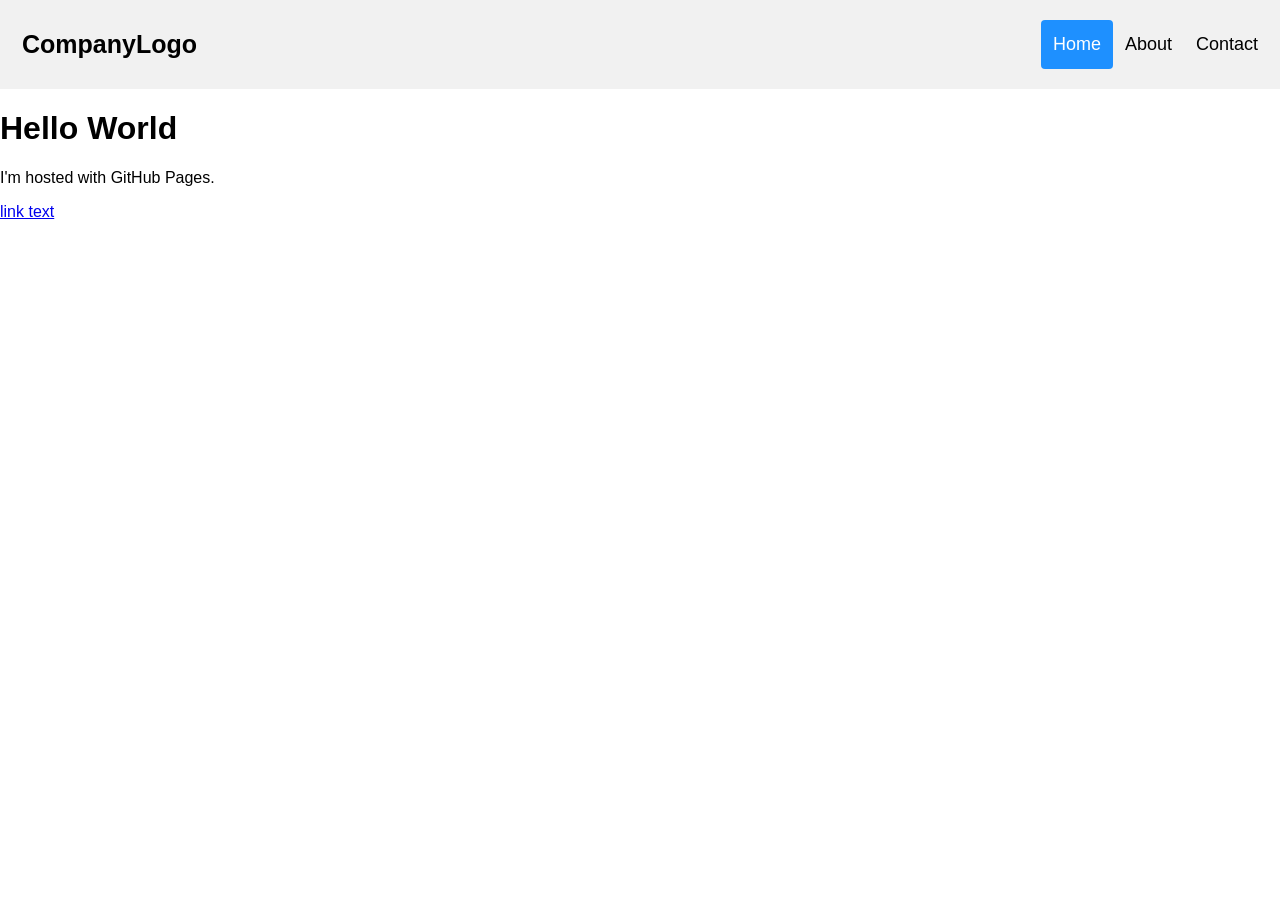
<file: index.html>
<!DOCTYPE html>
<html>
<head>
    <meta name="viewport" content="width=device-width, initial-scale=1">
    <link href="styles/style.css" rel="stylesheet">
    
    <!-- <style>
    * {box-sizing: border-box;}
    
    body { 
        margin: 0;
        font-family: Arial, Helvetica, sans-serif;
    }
    
    .header {
        overflow: hidden;
        background-color: #f1f1f1;
        padding: 20px 10px;
    }
    
    .header a {
        float: left;
        color: black;
        text-align: center;
        padding: 12px;
        text-decoration: none;
        font-size: 18px; 
        line-height: 25px;
        border-radius: 4px;
    }
    
    .header a.logo {
        font-size: 25px;
        font-weight: bold;
    }
    
    .header a:hover {
        background-color: #ddd;
        color: black;
    }
    
    .header a.active {
        background-color: dodgerblue;
        color: white;
    }
    
    .header-right {
        float: right;
    }
    
    @media screen and (max-width: 500px) {
        .header a {
        float: none;
        display: block;
        text-align: left;
        }
        
        .header-right {
        float: none;
        }
    }
    </style> -->
</head>
<body>
<div class="header">
    <a href="#default" class="logo">CompanyLogo</a>
    <div class="header-right">
        <a class="active" href="#home">Home</a>        
        <a href="about.html">About</a>
        <a href="#contact">Contact</a>
    </div>
</div>
<h1>Hello World</h1>
<p>I'm hosted with GitHub Pages.</p>
<a href="spinwheel.html">link text</a>
</body>
</html>
</file>
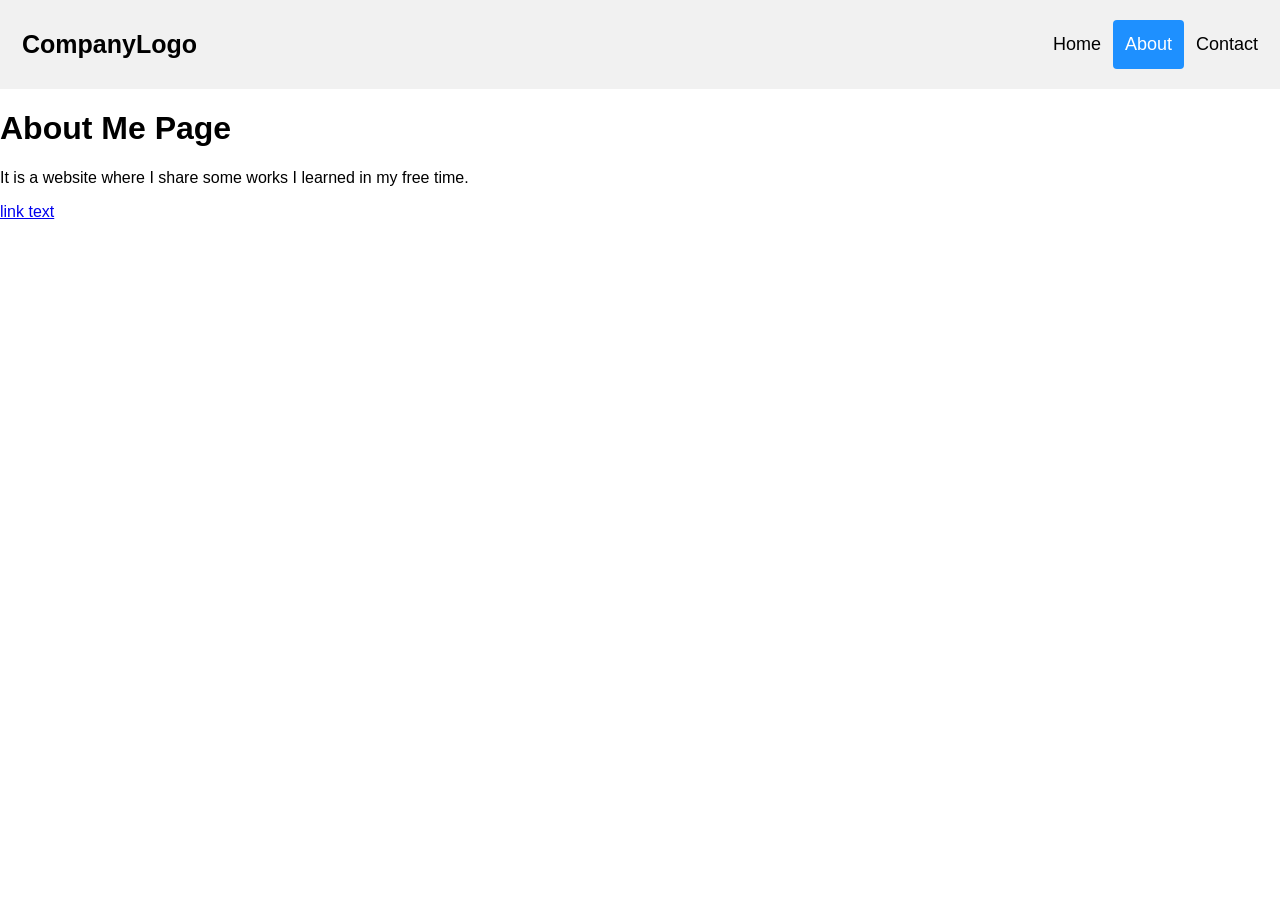
<file: about.html>
<!DOCTYPE html>
<html>
<head>
    <meta name="viewport" content="width=device-width, initial-scale=1">
    <link href="styles/style.css" rel="stylesheet">

</head>
<body>
<div class="header">
    <a href="#default" class="logo">CompanyLogo</a>
    <div class="header-right">        
        <a href="index.html">Home</a>        
        <a class="active" href="#about">About</a>
        <a href="#contact">Contact</a>
    </div>
</div>
<h1>About Me Page</h1>
<p>It is a website where I share some works I learned in my free time.</p>
<a href="spinwheel.html">link text</a>
</body>
</html>
</file>
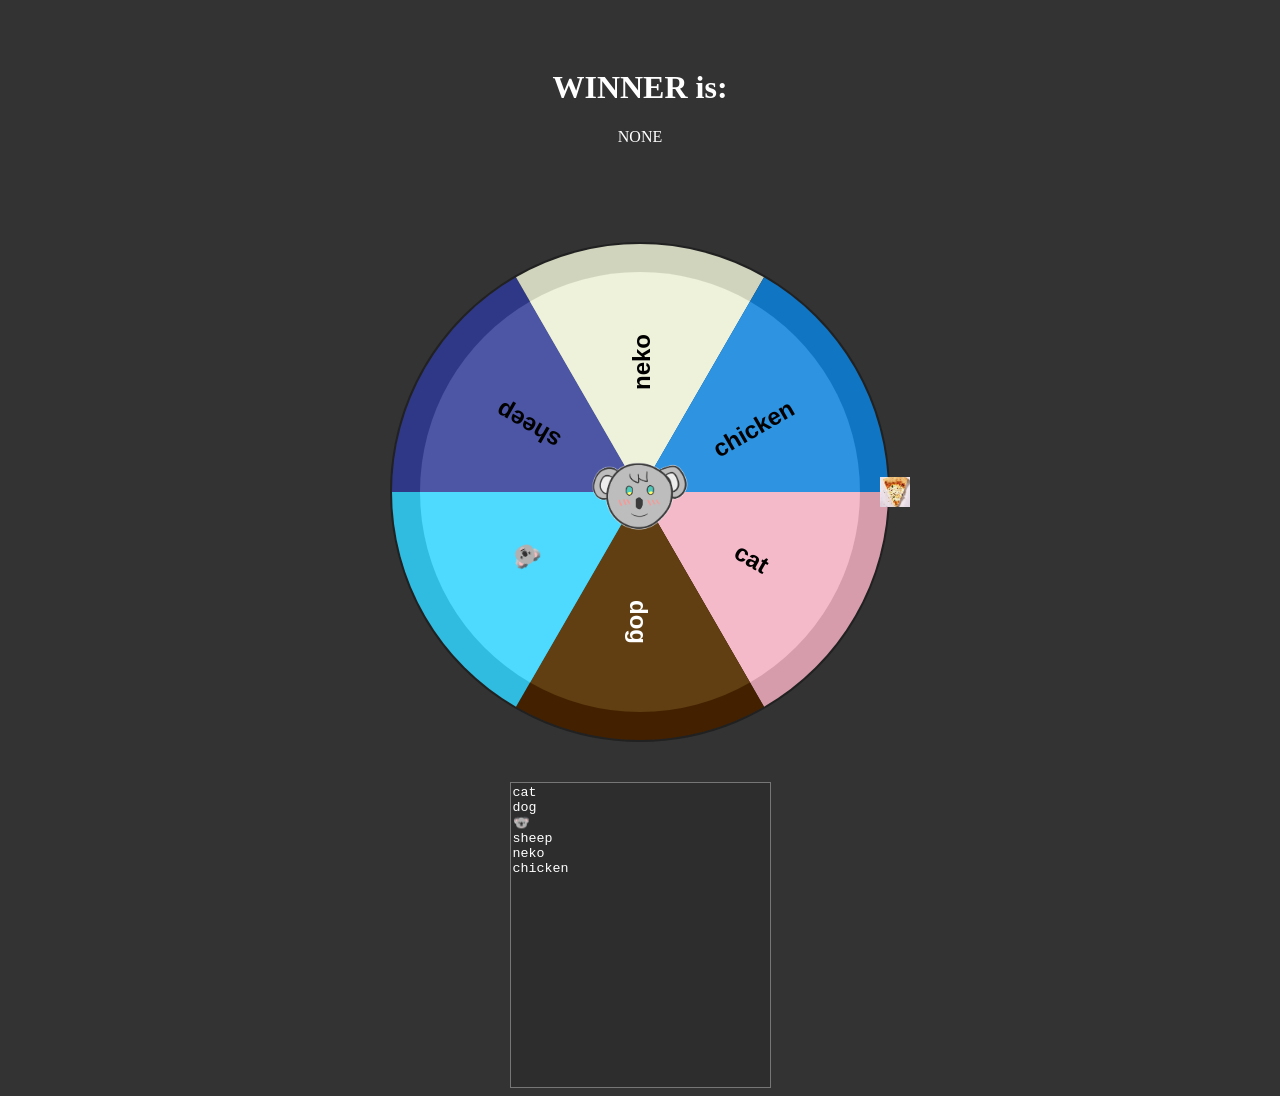
<file: spinwheel.html>
<!DOCTYPE html>
<html>
<head>

    <style>
        body{
            background-color: #333;
        }

        .header{
            padding: 40px;
            color: #fff;
            margin: 0 auto;
            margin-bottom: 40px;
        }
        .header h1,p{
            text-align: center;
        }

        .wheel{
            display: flex;
            justify-content: center;
            position: relative;
        }
        .center-circle{
            /* width: 100px;
            height: 100px;
            border-radius: 60px;
            background-color: #fff;
            position: absolute;
            top: 50%;
            transform: translateY(-50%); */
            width: 100px;
            height: 80px;
            border-radius: 60 px; /* Remove or set to 0 for a rectangular shape. 60 px; */  
            background-image: url('./images/spin_center_2.png'); /* Replace with your image path */
            background-size: contain; /* Prevent cropping: contain */ /* Adjust to fit image within the circle: cover;  */
            background-position: center;
            position: absolute;
            top: 50%;
            transform: translateY(-50%);
        }
        .triangle{
            /* width: 0; 
            height: 0; 
            border-top: 10px solid transparent;
            border-bottom: 10px solid transparent; 
            border-right: 30px solid white; 
            position: absolute;
            top: 50%;
            right: -220%;
            transform: translateY(-50%); */
            width: 30px; /* Adjust width and height as needed */
            height: 30px;
            background-image: url('./images/pizza.jpg'); /* Replace with your image path */
            background-size: cover;
            background-position: center;
            position: absolute;
            top: 50%;   /* Adjust top position */
            right: -220%;   /* Center horizontally */
            transform: translateY(-50%);
        }
        textarea{
            background-color: rgba(20, 20, 20, 0.2);
            caret-color: #fff;
            resize: none;
            color: #fff;
        }
        .inputArea{
            display: flex;
            justify-content: center;
            margin-top: 40px;
        }
    </style>

</head>

<title>Picker Wheel</title>  

<body >
    <div class="header">
        <h1>WINNER is:</h1>
        <p id="winner">NONE</p>
    </div>
    <div class="wheel">
        <canvas class="" id="canvas" width="500" height="500"></canvas>
        <div class="center-circle" onclick="spin()">
            <div class="triangle"></div>
        </div>
        
    </div>
    <div class="inputArea" onchange="createWheel()">
        <textarea rows="20" cols="30" >cat
dog
🐨
sheep
neko
chicken</textarea>
    </div>

    <script>        
        function randomColor(){
            r = Math.floor(Math.random() * 255);
            g = Math.floor(Math.random() * 255);
            b = Math.floor(Math.random() * 255);
            return {r,g,b}
        }
        function toRad(deg){
            return deg * (Math.PI / 180.0);
        }
        function randomRange(min,max){
            return Math.floor(Math.random() * (max - min + 1)) + min;
        }
        function easeOutSine(x) {
            return Math.sin((x * Math.PI) / 2);
        }
        // get percent between 2 number
        function getPercent(input,min,max){
            return (((input - min) * 100) / (max - min))/100
        }
    </script>

    <script>
        const canvas = document.getElementById("canvas")
        const ctx = canvas.getContext("2d")
        const width = document.getElementById("canvas").width
        const height = document.getElementById("canvas").height

        const centerX = width/2
        const centerY = height/2
        const radius = width/2

        let items = document.getElementsByTagName("textarea")[0].value.split("\n");

        let currentDeg = 0
        let step = 360/items.length
        let colors = []
        let itemDegs = {}

        for(let i = 0 ; i < items.length + 1;i++){
            colors.push(randomColor())
        }

        function createWheel(){
            items = document.getElementsByTagName("textarea")[0].value.split("\n");
            step = 360/items.length
            colors = []
            for(let i = 0 ; i < items.length + 1;i++){
                colors.push(randomColor())
            }
            draw()
        }
        draw()

        function draw(){
            ctx.beginPath();
            ctx.arc(centerX, centerY, radius, toRad(0), toRad(360))
            ctx.fillStyle = `rgb(${33},${33},${33})`
            ctx.lineTo(centerX, centerY);
            ctx.fill()

            let startDeg = currentDeg;
            for(let i = 0 ; i < items.length; i++, startDeg += step){
                let endDeg = startDeg + step

                color = colors[i]
                let colorStyle = `rgb(${color.r},${color.g},${color.b})`

                ctx.beginPath();
                rad = toRad(360/step);
                ctx.arc(centerX, centerY, radius - 2, toRad(startDeg), toRad(endDeg))
                let colorStyle2 = `rgb(${color.r - 30},${color.g - 30},${color.b - 30})`
                ctx.fillStyle = colorStyle2
                ctx.lineTo(centerX, centerY);
                ctx.fill()

                ctx.beginPath();
                rad = toRad(360/step);
                ctx.arc(centerX, centerY, radius - 30, toRad(startDeg), toRad(endDeg))
                ctx.fillStyle = colorStyle
                ctx.lineTo(centerX, centerY);
                ctx.fill()

                // draw text
                ctx.save();
                ctx.translate(centerX, centerY);
                ctx.rotate(toRad((startDeg + endDeg)/2));
                ctx.textAlign = "center";
                if(color.r > 150 || color.g > 150 || color.b > 150){
                    ctx.fillStyle = "#000";
                }
                else{
                    ctx.fillStyle = "#fff";
                }
                ctx.font = 'bold 24px arial';
                ctx.fillText(items[i], 130, 10);
                ctx.restore();

                itemDegs[items[i]] = 
                    {
                    "startDeg": startDeg,
                    "endDeg" : endDeg
                    }
                

                // check winner
                if(startDeg%360 < 360 && startDeg%360 > 270  && endDeg % 360 > 0 && endDeg%360 < 90 ){
                    document.getElementById("winner").innerHTML = items[i]
                }
            }
        }
        

        let speed = 0
        let maxRotation = randomRange(360* 3, 360 * 6)
        let pause = false
        function animate(){
            if(pause){
                return
            }
            speed = easeOutSine(getPercent(currentDeg ,maxRotation ,0)) * 20
            if(speed < 0.01){
                speed = 0
                pause = true
            }
            currentDeg += speed
            draw()
            window.requestAnimationFrame(animate);
        }
        
        function spin(){
            if(speed != 0){
                return
            }
            
            // Reset maxRotation and currentDeg
            maxRotation = randomRange(360 * 3, 360 * 6);
            currentDeg = 0;

            // Create a new wheel with random colors
            createWheel();
            draw();

            // Start the animation
            pause = false;
            window.requestAnimationFrame(animate);
        }      

    </script>

<noscript>Sorry. Your browser does not support JavaScript.</noscript>

</body>

</html>
</file>
<file: styles/style.css>
* {box-sizing: border-box;}

body { 
    margin: 0;
    font-family: Arial, Helvetica, sans-serif;
}

.header {
    overflow: hidden;
    background-color: #f1f1f1;
    padding: 20px 10px;
}

.header a {
    float: left;
    color: black;
    text-align: center;
    padding: 12px;
    text-decoration: none;
    font-size: 18px; 
    line-height: 25px;
    border-radius: 4px;
}

.header a.logo {
    font-size: 25px;
    font-weight: bold;
}

.header a:hover {
    background-color: #ddd;
    color: black;
}

.header a.active {
    background-color: dodgerblue;
    color: white;
}

.header-right {
    float: right;
}

@media screen and (max-width: 500px) {
    .header a {
    float: none;
    display: block;
    text-align: left;
    }
    
    .header-right {
    float: none;
    }
}
</file>
